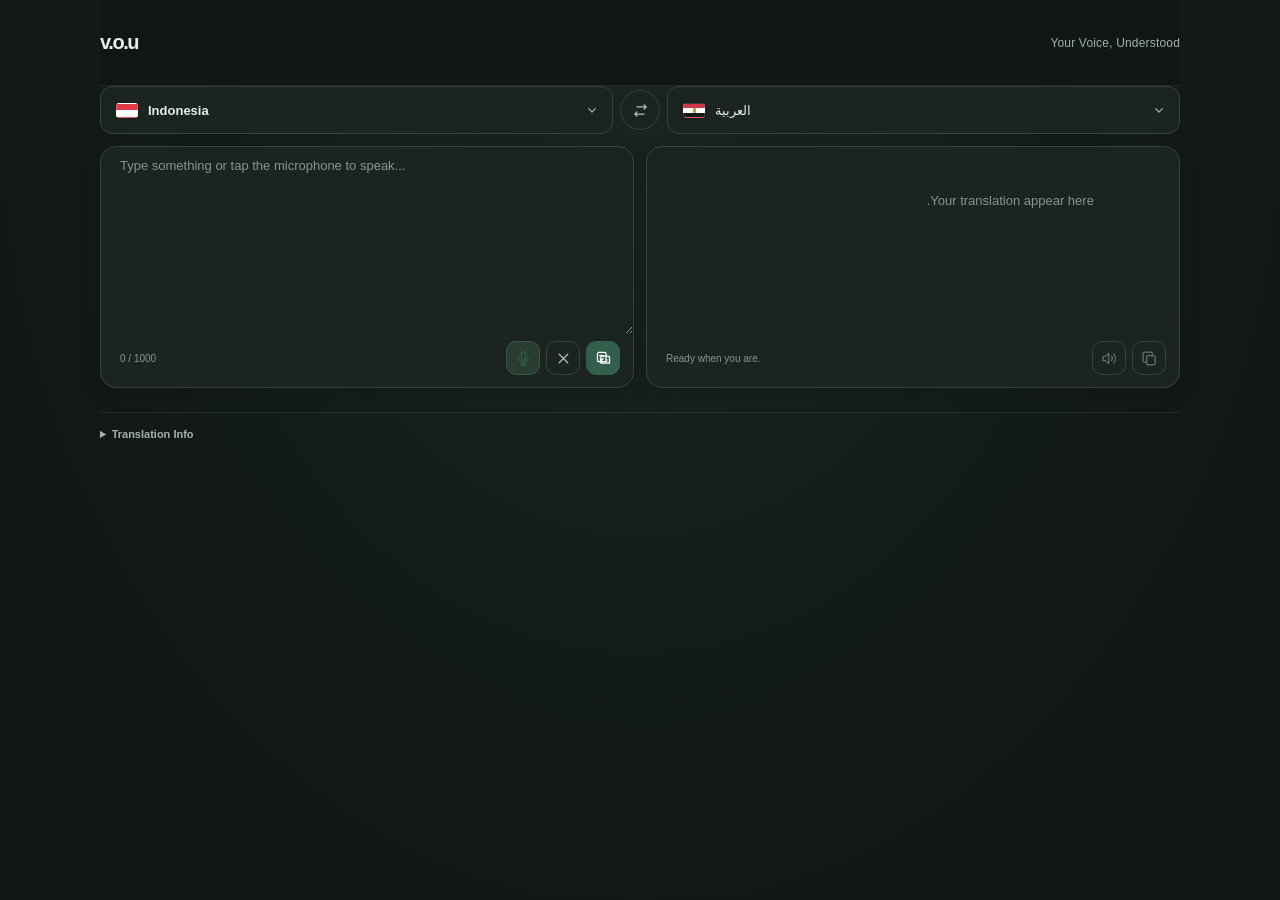
<file: index.html>
<!doctype html>
<html lang="en">
  <head>
    <meta charset="UTF-8" />
    <meta name="viewport" content="width=device-width, initial-scale=1.0" />
    <meta
      name="description"
      content="A free, open-source voice translator for Indonesian, Arabic, English, Chinese, Korean, and Japanese."
    />
    <meta name="theme-color" content="#111714" />
    <title>VOU Voice of Us</title>
    <link rel="stylesheet" href="app.css?v=7" />
    <script src="app.js?v=9" defer></script>
  </head>
  <body>
    <main class="app-shell">
      <header class="topbar">
        <a class="brand" href="./" aria-label="V.O.U home">
          <span>v.o.u</span>
        </a>
        <span class="topbar-note">Your Voice, Understood</span>
      </header>

        <div class="language-bar" aria-label="Translation languages">
          <div class="language-select">
            <span class="sr-only" id="source-language-label">from</span>
            <button
              class="language-picker-button"
              id="source-language-button"
              type="button"
              aria-haspopup="listbox"
              aria-expanded="false"
              aria-labelledby="source-language-label source-language-value"
            >
            <span class="language-flag flag-id" id="source-flag" aria-hidden="true"></span>
              <span id="source-language-value">Indonesia</span>
              <svg viewBox="0 0 24 24" aria-hidden="true">
                <path d="m7 10 5 5 5-5" />
              </svg>
            </button>
            <div class="language-options" id="source-language-options" role="listbox" aria-labelledby="source-language-label" hidden></div>
            <select id="source-language" aria-hidden="true" hidden>
              <option value="id">Indonesia</option>
              <option value="ar">العربية</option>
              <option value="en">English</option>
              <option value="zh">中文</option>
              <option value="ko">한국어</option>
              <option value="ja">日本語</option>
            </select>
          </div>
          <button
            class="swap-button"
            id="swap-languages"
            type="button"
            aria-label="Swap languages"
            title="Swap languages"
          >
            <svg viewBox="0 0 24 24" aria-hidden="true">
              <path d="M7 7h13m0 0-3-3m3 3-3 3M17 17H4m0 0 3 3m-3-3 3-3" />
            </svg>
          </button>
          <div class="language-select">
            <span class="sr-only" id="target-language-label">to</span>
            <button
              class="language-picker-button"
              id="target-language-button"
              type="button"
              aria-haspopup="listbox"
              aria-expanded="false"
              aria-labelledby="target-language-label target-language-value"
            >
            <span class="language-flag flag-eg" id="target-flag" aria-hidden="true"></span>
              <span id="target-language-value">العربية</span>
              <svg viewBox="0 0 24 24" aria-hidden="true">
                <path d="m7 10 5 5 5-5" />
              </svg>
            </button>
            <div class="language-options" id="target-language-options" role="listbox" aria-labelledby="target-language-label" hidden></div>
            <select id="target-language" aria-hidden="true" hidden>
              <option value="ar">العربية</option>
              <option value="id">Indonesia</option>
              <option value="en">English</option>
              <option value="zh">中文</option>
              <option value="ko">한국어</option>
              <option value="ja">日本語</option>
            </select>
          </div>
        </div>

        <div class="translation-grid">
          <section class="text-card input-card" aria-label="Text to translate">
            <textarea
              id="source-text"
              rows="5"
              maxlength="1000"
              placeholder="Type something or tap the microphone to speak..."
              aria-label="Text to translate"
              dir="auto"
            ></textarea>
            <div class="card-footer">
              <span class="character-count" id="character-count">0 / 1000</span>
              <div class="input-actions">
                <button
                  class="icon-button listen-button"
                  id="listen-button"
                  type="button"
                  aria-label="Start voice input"
                  title="Start voice input"
                >
                  <svg viewBox="0 0 24 24" aria-hidden="true">
                    <rect x="9" y="2.5" width="6" height="12" rx="3" />
                    <path d="M5.5 11.5a6.5 6.5 0 0 0 13 0M12 18v3.5m-4 0h8" />
                  </svg>
                </button>
                <button
                  class="icon-button clear-button"
                  id="clear-button"
                  type="button"
                  aria-label="Clear text"
                  title="Clear text"
                >
                  <svg viewBox="0 0 24 24" aria-hidden="true">
                    <path d="m6 6 12 12M18 6 6 18" />
                  </svg>
                </button>
                <button
                  class="icon-button translate-button"
                  id="translate-button"
                  type="button"
                  aria-label="Translate now"
                  title="Translate now"
                >
                  <span class="sr-only">Translate</span>
                  <svg viewBox="0 0 24 24" aria-hidden="true">
                    <path d="M3.5 5.5a2 2 0 0 1 2-2h8a2 2 0 0 1 2 2v11h-10a2 2 0 0 1-2-2zM8.5 8.5h10a2 2 0 0 1 2 2v8h-11a2 2 0 0 1-2-2zM6.5 8h6M9.5 7v2m-2 3 2 2 2-2m-2 2v2" />
                    <text x="14" y="17" fill="currentColor" stroke="none" font-size="6" font-weight="700">文</text>
                  </svg>
                </button>
              </div>
            </div>
          </section>

          <section class="text-card output-card" aria-label="Translation">
            <div
              class="translation-output"
              id="translation-output"
              role="status"
              aria-live="polite"
              dir="auto"
              lang="ar"
            >
              <span class="placeholder">Your translation appear here.</span>
            </div>
            <div
              class="pronunciation-output"
              id="pronunciation-output"
              role="status"
              aria-live="polite"
              lang="en"
              dir="ltr"
              hidden
            ></div>
            <div class="card-footer">
              <span class="status-message" id="status-message">Ready when you are.</span>
              <div class="output-actions">
                <button
                  class="icon-button"
                  id="speak-button"
                  type="button"
                  aria-label="Read translation aloud"
                  title="Read translation aloud"
                  disabled
                >
                  <svg viewBox="0 0 24 24" aria-hidden="true">
                    <path d="M11 5 6 9H3v6h3l5 4V5Zm4 4a5 5 0 0 1 0 6m3-9a9 9 0 0 1 0 12" />
                  </svg>
                </button>
                <button
                  class="icon-button"
                  id="copy-button"
                  type="button"
                  aria-label="Copy translation"
                  title="Copy translation"
                  disabled
                >
                  <svg viewBox="0 0 24 24" aria-hidden="true">
                    <rect x="8" y="8" width="12" height="13" rx="2" />
                    <path d="M16 8V5a2 2 0 0 0-2-2H5a2 2 0 0 0-2 2v10a2 2 0 0 0 2 2h3" />
                  </svg>
                </button>
              </div>
            </div>
          </section>
        </div>

        <details class="settings">
          <summary>Translation Info</summary>
          <div class="settings-fields">
            <p>irsamrhmtysf.github.io</p>
            <p>
              Translation tries MyMemory, then Google Translate, then the
              optional LibreTranslate server below. Text may be sent to these
              services when needed.
            </p>
            <label>
              LibreTranslate server
              <span class="optional-label">(optional)</span>
              <input
                id="libretranslate-url"
                type="url"
                inputmode="url"
                placeholder="https://libretranslate.com"
                aria-label="LibreTranslate server URL"
              />
            </label>
            <label>
              LibreTranslate API key
              <span class="optional-label">(optional)</span>
              <input
                id="libretranslate-key"
                type="password"
                autocomplete="off"
                placeholder="Needed by the default hosted server"
                aria-label="LibreTranslate API key"
              />
            </label>
            <p>
              The key is kept in this tab and sent only to the server above if
              both automatic providers fail. The default hosted server
              requires a key; you can use a self-hosted server instead.
            </p>
          </div>
        </details>
      </section>
    </main>
  </body>
</html>
</file>
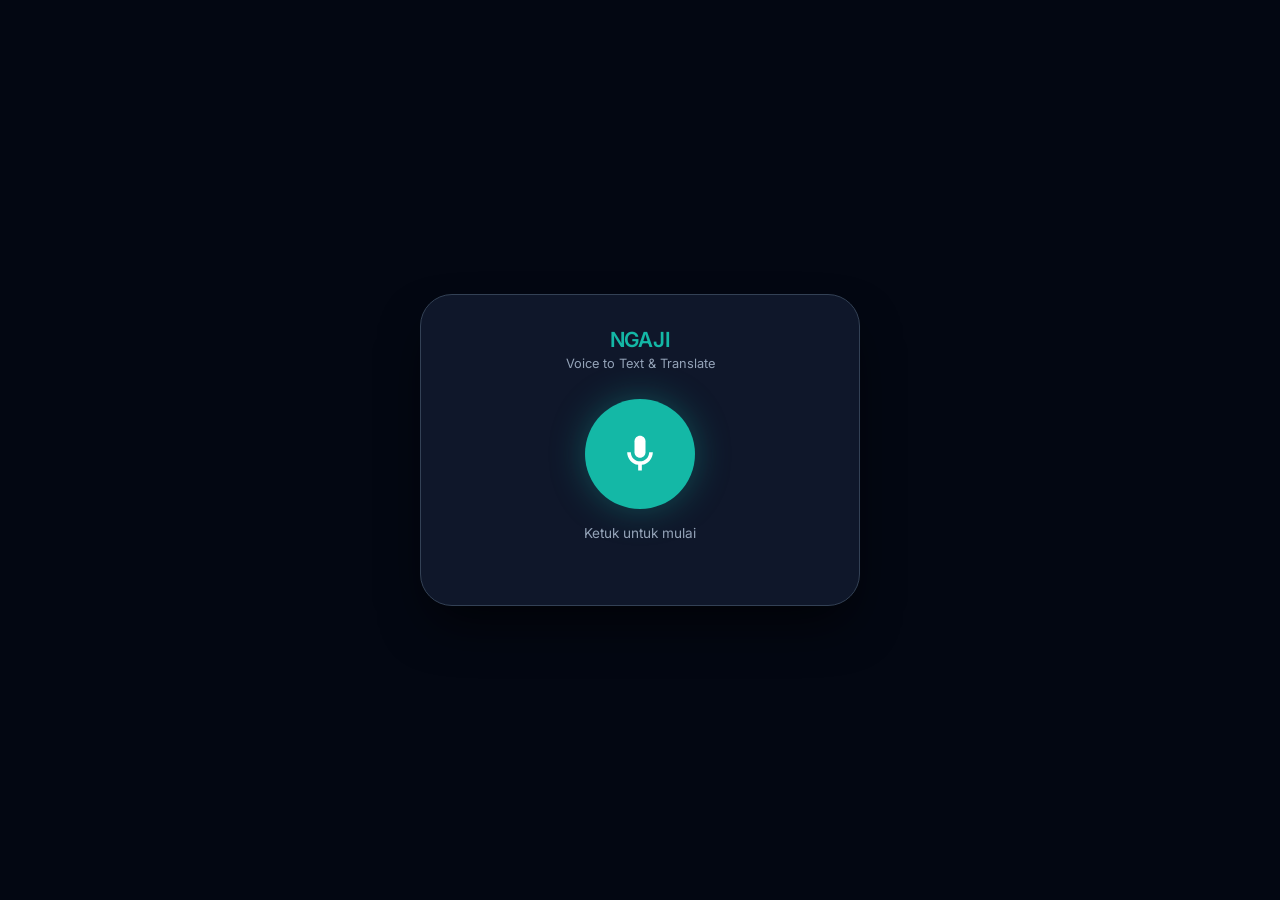
<file: ngaji.html>
<!DOCTYPE html>
<html lang="id" dir="rtl">
<head>
    <meta charset="UTF-8">
    <meta name="viewport" content="width=device-width, initial-scale=1.0">
    <title>ngaji - Voice to Text & Translate</title>
    <link href="https://fonts.googleapis.com/css2?family=Amiri:wght@400;700&family=Inter:wght@300;400;500;600&display=swap" rel="stylesheet">
    <style>
        :root {
            --bg: #030712;
            --surface: #0f172a;
            --card: #1e293b;
            --primary: #14b8a6;
            --primary-hover: #0d9488;
            --text: #f8fafc;
            --text-muted: #94a3b8;
            --border: #334155;
            --danger: #ef4444;
            --danger-hover: #dc2626;
            --success: #22c55e;
        }

        * { box-sizing: border-box; margin: 0; padding: 0; }

        body {
            font-family: 'Inter', sans-serif;
            background-color: var(--bg);
            color: var(--text);
            min-height: 100vh;
            display: flex;
            justify-content: center;
            align-items: center;
            padding: 20px;
        }

        .container {
            width: 100%;
            max-width: 440px;
            background: var(--surface);
            border-radius: 32px;
            border: 1px solid var(--border);
            padding: 32px 24px;
            box-shadow: 0 25px 50px -12px rgba(0, 0, 0, 0.7);
            text-align: center;
        }

        .app-header {
            margin-bottom: 28px;
        }
        h1 { font-size: 1.3rem; color: var(--primary); margin-bottom: 4px; font-weight: 600; letter-spacing: -0.3px; }
        p.subtitle { font-size: 0.8rem; color: var(--text-muted); }

        .mic-section {
            display: flex;
            flex-direction: column;
            align-items: center;
            margin-bottom: 28px;
        }

        .mic-btn {
            width: 110px;
            height: 110px;
            border-radius: 50%;
            background: var(--primary);
            border: none;
            color: white;
            cursor: pointer;
            box-shadow: 0 0 35px rgba(20, 184, 166, 0.35);
            transition: all 0.3s cubic-bezier(0.4, 0, 0.2, 1);
            display: flex;
            align-items: center;
            justify-content: center;
            margin-bottom: 16px;
        }

        .mic-btn:hover {
            background: var(--primary-hover);
            transform: scale(1.05);
        }

        .mic-btn svg {
            width: 44px;
            height: 44px;
            fill: currentColor;
            transition: transform 0.2s;
        }

        .mic-btn.recording {
            background: var(--danger);
            box-shadow: 0 0 40px rgba(239, 68, 68, 0.6);
            animation: pulse 1.5s infinite;
        }

        @keyframes pulse {
            0% { box-shadow: 0 0 0 0 rgba(239, 68, 68, 0.7); }
            70% { box-shadow: 0 0 0 26px rgba(239, 68, 68, 0); }
            100% { box-shadow: 0 0 0 0 rgba(239, 68, 68, 0); }
        }

        .status { 
            font-size: 0.85rem; 
            color: var(--text-muted); 
            min-height: 20px; 
            font-weight: 400;
        }

        .result-box {
            background: var(--card);
            border-radius: 20px;
            border: 1px solid var(--border);
            padding: 20px;
            text-align: start;
            display: none;
            animation: fadeIn 0.3s ease-in-out;
        }

        @keyframes fadeIn {
            from { opacity: 0; transform: translateY(10px); }
            to { opacity: 1; transform: translateY(0); }
        }

        .result-section {
            margin-bottom: 18px;
        }
        .result-section:last-child {
            margin-bottom: 0;
        }

        .label { 
            font-size: 0.7rem; 
            color: var(--text-muted); 
            text-transform: uppercase; 
            margin-bottom: 8px; 
            display: flex; 
            justify-content: space-between; 
            align-items: center; 
            font-weight: 600;
            letter-spacing: 0.5px;
        }

        .arabic-output {
            font-family: 'Amiri', serif;
            font-size: 1.6rem;
            line-height: 1.9;
            text-align: right;
            direction: rtl;
            color: #ffffff;
            padding-bottom: 12px;
            border-bottom: 1px solid var(--border);
        }

        .translation-wrapper {
            direction: ltr;
            text-align: left;
            background: rgba(3, 7, 18, 0.4);
            padding: 12px 14px;
            border-radius: 12px;
            border: 1px solid rgba(51, 65, 85, 0.4);
        }

        .translation-output {
            font-size: 0.95rem;
            color: #cbd5e1;
            line-height: 1.6;
        }

        /* مجموعة الأزرار الثانوية (صوت + نسخ) */
        .actions-group {
            display: flex;
            gap: 6px;
        }

        .icon-btn {
            background: rgba(20, 184, 166, 0.1);
            border: 1px solid rgba(20, 184, 166, 0.25);
            color: var(--primary);
            cursor: pointer;
            width: 30px;
            height: 30px;
            border-radius: 50%;
            display: inline-flex;
            align-items: center;
            justify-content: center;
            transition: all 0.2s;
        }

        .icon-btn svg {
            width: 15px;
            height: 15px;
            fill: currentColor;
        }

        .icon-btn:hover {
            background: rgba(20, 184, 166, 0.25);
            transform: scale(1.05);
        }

        .icon-btn.success {
            background: rgba(34, 197, 94, 0.2);
            border-color: rgba(34, 197, 94, 0.4);
            color: var(--success);
        }
    </style>
</head>
<body>

<div class="container">
    <div class="app-header">
        <h1>NGAJI</h1>
        <p class="subtitle">Voice to Text & Translate</p>
    </div>

    <div class="mic-section">
        <button id="micBtn" class="mic-btn" onclick="toggleRecording()" aria-label="Mulai Merekam">
            <svg id="micIcon" viewBox="0 0 24 24">
                <path d="M12 14c1.66 0 3-1.34 3-3V5c0-1.66-1.34-3-3-3S9 3.34 9 5v6c0 1.66 1.34 3 3 3z"/>
                <path d="M17 11c0 2.76-2.24 5-5 5s-5-2.24-5-5H5c0 3.53 2.61 6.43 6 6.92V21h2v-3.08c3.39-.49 6-3.39 6-6.92h-2z"/>
            </svg>
        </button>
        <div id="status" class="status">Ketuk untuk mulai</div>
    </div>

    <div id="resultBox" class="result-box">
        <div class="result-section">
            <div class="label">
                <span>Teks Arab</span>
            </div>
            <div id="arabicText" class="arabic-output">-</div>
        </div>
        
        <div class="result-section" style="margin-top: 14px;">
            <div class="label">
                <span>Terjemahan</span>
                <div class="actions-group">
                    <!-- زر الاستماع -->
                    <button class="icon-btn" onclick="speakTranslation()" aria-label="Dengar Suara">
                        <svg viewBox="0 0 24 24">
                            <path d="M3 9v6h4l5 5V4L7 9H3zm13.5 3c0-1.77-1.02-3.29-2.5-4.03v8.05c1.48-.73 2.5-2.25 2.5-4.02zM14 3.23v2.06c2.89.86 5 3.54 5 6.71s-2.11 5.85-5 6.71v2.06c4.01-.91 7-4.49 7-8.77s-2.99-7.86-7-8.77z"/>
                        </svg>
                    </button>
                    <!-- زر النسخ السريع -->
                    <button id="copyBtn" class="icon-btn" onclick="copyTranslation()" aria-label="Salin Teks">
                        <svg id="copyIcon" viewBox="0 0 24 24">
                            <path d="M16 1H4c-1.1 0-2 .9-2 2v14h2V3h12V1zm3 4H8c-1.1 0-2 .9-2 2v14c0 1.1.9 2 2 2h11c1.1 0 2-.9 2-2V7c0-1.1-.9-2-2-2zm0 16H8V7h11v14z"/>
                        </svg>
                    </button>
                </div>
            </div>
            <div class="translation-wrapper">
                <div id="translationText" class="translation-output">-</div>
            </div>
        </div>
    </div>
</div>

<script>
    let isRecording = false;
    let recognition = null;
    let lastTranslatedText = "";

    // استرجاع آخر نتيجة محفوظة عند فتح التطبيق (Local Persistence)
    window.addEventListener('DOMContentLoaded', () => {
        const savedArabic = localStorage.getItem('recit_arabic');
        const savedTrans = localStorage.getItem('recit_trans');
        if (savedArabic && savedTrans) {
            document.getElementById('arabicText').innerText = savedArabic;
            document.getElementById('translationText').innerText = savedTrans;
            lastTranslatedText = savedTrans;
            document.getElementById('resultBox').style.display = 'block';
            document.getElementById('status').innerText = "Riwayat terakhir dimuat";
        }
    });

    function toggleRecording() {
        const status = document.getElementById('status');
        const resultBox = document.getElementById('resultBox');

        const SpeechRecognition = window.SpeechRecognition || window.webkitSpeechRecognition;
        if (!SpeechRecognition) {
            status.innerText = "Browser tidak mendukung.";
            return;
        }

        if (!isRecording) {
            try {
                recognition = new SpeechRecognition();
                recognition.lang = 'ar-SA';
                recognition.interimResults = false;
                recognition.maxAlternatives = 1;

                recognition.onstart = function() {
                    isRecording = true;
                    updateRecordingUI(true);
                    status.innerText = "Mendengarkan...";
                    resultBox.style.display = 'none';
                };

                recognition.onresult = async function(event) {
                    let arabicTranscript = event.results[0][0].transcript;
                    document.getElementById('arabicText').innerText = arabicTranscript;
                    status.innerText = "Menerjemahkan...";

                    let translatedText = await fetchDynamicTranslation(arabicTranscript);
                    lastTranslatedText = translatedText;
                    
                    document.getElementById('translationText').innerText = translatedText;
                    resultBox.style.display = 'block';
                    status.innerText = "Selesai";

                    // حفظ في التخزين المحلي
                    localStorage.setItem('recit_arabic', arabicTranscript);
                    localStorage.setItem('recit_trans', translatedText);
                };

                recognition.onerror = function(event) {
                    status.innerText = "Gagal mendengarkan. Coba lagi.";
                    stopState();
                };

                recognition.onend = function() {
                    stopState();
                };

                recognition.start();
            } catch (e) {
                status.innerText = "Error mikrofon.";
                stopState();
            }
        } else {
            if (recognition) {
                recognition.stop();
            }
            stopState();
        }
    }

    function updateRecordingUI(recording) {
        const btn = document.getElementById('micBtn');
        const micIcon = document.getElementById('micIcon');
        if (recording) {
            btn.classList.add('recording');
            micIcon.innerHTML = '<path d="M6 6h12v12H6z"/>';
        } else {
            btn.classList.remove('recording');
            micIcon.innerHTML = '<path d="M12 14c1.66 0 3-1.34 3-3V5c0-1.66-1.34-3-3-3S9 3.34 9 5v6c0 1.66 1.34 3 3 3z"/><path d="M17 11c0 2.76-2.24 5-5 5s-5-2.24-5-5H5c0 3.53 2.61 6.43 6 6.92V21h2v-3.08c3.39-.49 6-3.39 6-6.92h-2z"/>';
        }
    }

    function stopState() {
        isRecording = false;
        updateRecordingUI(false);
    }

    async function fetchDynamicTranslation(text) {
        try {
            let url = `https://api.mymemory.translated.net/get?q=${encodeURIComponent(text)}&langpair=ar|id`;
            let response = await fetch(url);
            let data = await response.json();
            if (data && data.responseData && data.responseData.translatedText) {
                return data.responseData.translatedText;
            }
            return "Gagal mendapatkan terjemahan.";
        } catch (error) {
            return "Kesalahan jaringan.";
        }
    }

    function speakTranslation() {
        if (!lastTranslatedText) return;
        window.speechSynthesis.cancel();
        let utterance = new SpeechSynthesisUtterance(lastTranslatedText);
        utterance.lang = 'id-ID';
        window.speechSynthesis.speak(utterance);
    }

    function copyTranslation() {
        if (!lastTranslatedText) return;
        navigator.clipboard.writeText(lastTranslatedText).then(() => {
            const copyBtn = document.getElementById('copyBtn');
            const copyIcon = document.getElementById('copyIcon');
            
            copyBtn.classList.add('success');
            // تحويل أيقونة النسخ إلى علامة صح مؤقتاً
            copyIcon.innerHTML = '<path d="M9 16.2l-3.5-3.5L4.1 14.1l4.9 4.9L20.3 7.7l-1.4-1.4z"/>';
            
            setTimeout(() => {
                copyBtn.classList.remove('success');
                copyIcon.innerHTML = '<path d="M16 1H4c-1.1 0-2 .9-2 2v14h2V3h12V1zm3 4H8c-1.1 0-2 .9-2 2v14c0 1.1.9 2 2 2h11c1.1 0 2-.9 2-2V7c0-1.1-.9-2-2-2zm0 16H8V7h11v14z"/>';
            }, 2000);
        });
    }
</script>

</body>
</html>
</file>
<file: app.css>
:root {
  color-scheme: dark;
  font-family: "Segoe UI", Arial, sans-serif;
  color: #e7eee9;
  background: #111714;
  font-synthesis: none;
  text-rendering: optimizeLegibility;
  -webkit-font-smoothing: antialiased;
  -moz-osx-font-smoothing: grayscale;
  font-optical-sizing: auto;
  font-weight: 400;

  --ink: #e7eee9;
  --muted: #a4b2a9;
  --line: #34443a;
  --green: #315f4c;
  --green-dark: #254a3a;
  --green-light: #293d31;
  --surface: #1b2420;
  --surface-hover: #243129;
  --white: #fff;
}

* {
  box-sizing: border-box;
}

body {
  min-width: 320px;
  min-height: 100vh;
  margin: 0;
  background:
    radial-gradient(ellipse at 50% 8%, rgba(50, 78, 61, 0.25), transparent 42rem),
    #111714;
}

button,
select,
textarea,
input {
  font: inherit;
}

button,
select {
  -webkit-tap-highlight-color: transparent;
}

svg {
  fill: none;
  stroke: currentColor;
  stroke-linecap: round;
  stroke-linejoin: round;
  stroke-width: 1.8;
}

button:focus-visible,
select:focus-visible,
textarea:focus-visible,
input:focus-visible,
summary:focus-visible {
  outline: 3px solid rgba(120, 177, 140, 0.35);
  outline-offset: 3px;
}

.app-shell {
  width: min(100% - 48px, 1080px);
  min-height: 100vh;
  margin: 0 auto;
}

.topbar {
  position: sticky;
  top: 0;
  z-index: 10;
  height: 86px;
  display: flex;
  align-items: center;
  justify-content: space-between;
  border-bottom: 1px solid rgba(220, 240, 225, 0.08);
  background: rgba(17, 23, 20, 0.96);
  backdrop-filter: blur(14px);
}

.brand {
  display: inline-flex;
  align-items: center;
  gap: 10px;
  color: var(--ink);
  font-family: "Segoe UI", Arial, sans-serif;
  font-size: 20px;
  font-weight: 800;
  letter-spacing: -0.07em;
  text-decoration: none;
}

.brand-mark {
  display: grid;
  width: 33px;
  height: 33px;
  place-items: center;
  border-radius: 11px;
  background: var(--green);
  color: #fff;
  font-size: 20px;
  letter-spacing: -0.08em;
}

.topbar-note {
  color: var(--muted);
  font-size: 12px;
  letter-spacing: 0.015em;
}

.translator {
  width: min(100%, 900px);
  margin: 0 auto;
  padding: 68px 0 32px;
}

.intro {
  margin-bottom: 34px;
  text-align: center;
}

.eyebrow {
  display: inline-flex;
  align-items: center;
  gap: 8px;
  margin: 0 0 14px;
  color: #a9d1b6;
  font-size: 10px;
  font-weight: 700;
  letter-spacing: 0.16em;
}

.eyebrow span {
  width: 6px;
  height: 6px;
  border-radius: 50%;
  background: #80a28e;
}

h1 {
  margin: 0;
  font-family: "Segoe UI", Arial, sans-serif;
  font-size: clamp(36px, 5vw, 52px);
  font-weight: 600;
  letter-spacing: -0.065em;
  line-height: 1.13;
}

.intro-copy {
  margin: 14px 0 0;
  color: #a4b2a9;
  font-size: 14px;
  line-height: 1.6;
}

.language-bar {
  display: grid;
  grid-template-columns: minmax(0, 1fr) 40px minmax(0, 1fr);
  align-items: center;
  gap: 7px;
  margin-bottom: 12px;
}

.language-select {
  position: relative;
  display: block;
  min-width: 0;
}

.language-picker-button {
  display: flex;
  width: 100%;
  height: 48px;
  align-items: center;
  gap: 10px;
  padding: 0 12px 0 15px;
  border: 1px solid var(--line);
  border-radius: 12px;
  background: var(--surface);
  color: var(--ink);
  cursor: pointer;
  font-size: 13px;
  font-weight: 600;
  text-align: left;
}

.language-picker-button:hover,
.language-picker-button[aria-expanded="true"] {
  border-color: #547562;
  background: var(--surface-hover);
}

.language-picker-button > span:nth-child(2) {
  min-width: 0;
  flex: 1;
  overflow: hidden;
  text-overflow: ellipsis;
  white-space: nowrap;
}

.language-picker-button svg {
  width: 16px;
  height: 16px;
  flex: 0 0 auto;
  color: var(--muted);
}

.language-options {
  position: absolute;
  z-index: 20;
  top: calc(100% + 6px);
  right: 0;
  left: 0;
  max-height: 280px;
  overflow-y: auto;
  padding: 5px;
  border: 1px solid var(--line);
  border-radius: 12px;
  background: #1b2420;
  box-shadow: 0 12px 28px rgba(0, 0, 0, 0.35);
}

.language-options[hidden] {
  display: none;
}

.language-option {
  display: flex;
  min-height: 40px;
  align-items: center;
  gap: 10px;
  padding: 0 10px;
  border-radius: 8px;
  color: var(--ink);
  cursor: pointer;
  font-size: 13px;
}

.language-option:hover,
.language-option:focus-visible,
.language-option[aria-selected="true"] {
  background: var(--surface-hover);
  outline: 0;
}

.language-option[aria-selected="true"] {
  color: #a9d1b6;
}

.language-flag {
  position: relative;
  display: inline-block;
  width: 22px;
  height: 15px;
  flex: 0 0 auto;
  overflow: hidden;
  border: 1px solid rgba(255, 255, 255, 0.16);
  border-radius: 3px;
  box-shadow: 0 1px 3px rgba(0, 0, 0, 0.25);
  vertical-align: middle;
}

.flag-id {
  background: linear-gradient(to bottom, #e33846 0 50%, #fff 50% 100%);
}

.flag-eg {
  background: linear-gradient(to bottom, #ce3546 0 33.3%, #fff 33.3% 66.6%, #171b18 66.6% 100%);
}

.flag-eg::after {
  position: absolute;
  top: 4px;
  left: 9px;
  width: 3px;
  height: 5px;
  border-radius: 1px;
  background: #c59a42;
  content: "";
}

.flag-us {
  background: repeating-linear-gradient(to bottom, #c93b4d 0 2px, #fff 2px 4px);
}

.flag-us::before {
  position: absolute;
  top: 0;
  left: 0;
  width: 10px;
  height: 8px;
  background: #31518a;
  content: "";
}

.flag-cn {
  background: #d9363e;
}

.flag-cn::after {
  position: absolute;
  top: -2px;
  left: 3px;
  color: #f7d45b;
  content: "★";
  font-size: 9px;
  line-height: 15px;
}

.flag-kr {
  background:
    radial-gradient(ellipse at 50% 38%, #ce3546 0 24%, transparent 26%),
    radial-gradient(ellipse at 50% 62%, #31518a 0 24%, transparent 26%),
    #fff;
}

.flag-jp {
  background: radial-gradient(circle at center, #c93b4d 0 4px, transparent 4.5px), #fff;
}

.swap-button,
.icon-button {
  display: inline-grid;
  flex: 0 0 auto;
  place-items: center;
  border: 1px solid var(--line);
  background: var(--surface);
  color: #b2c0b7;
  cursor: pointer;
  transition: color 140ms ease, border-color 140ms ease, background 140ms ease;
}

.swap-button {
  width: 40px;
  height: 40px;
  justify-self: center;
  border-radius: 50%;
}

.swap-button:hover,
.icon-button:hover:not(:disabled) {
  border-color: #547562;
  background: var(--surface-hover);
  color: #a9d1b6;
}

.swap-button svg {
  width: 17px;
  height: 17px;
}

.card-language {
  display: inline-flex;
  align-items: center;
  gap: 8px;
}

.clear-button,
.translate-button {
  width: 40px;
  height: 40px;
  padding: 0;
  border-radius: 12px;
}

.clear-button {
  border: 1px solid var(--line);
  background: var(--surface);
  color: #b2c0b7;
}

.clear-button:hover:not(:disabled) {
  border-color: #744740;
  background: #382723;
  color: #f09a91;
}

.translate-button {
  border: 1px solid var(--green);
  background: var(--green);
  color: var(--white);
}

.translate-button:hover:not(:disabled) {
  border-color: #3f735b;
  background: #3f735b;
}

.clear-button svg,
.translate-button svg {
  width: 18px;
  height: 18px;
}

.translate-button:disabled {
  cursor: progress;
  opacity: 0.68;
}

.translate-button:disabled svg {
  animation: spin 1.2s linear infinite;
}

@keyframes spin {
  to {
    transform: rotate(360deg);
  }
}

.translation-grid {
  display: grid;
  grid-template-columns: 1fr 1fr;
  gap: 12px;
}

.text-card {
  display: flex;
  min-width: 0;
  min-height: 242px;
  flex-direction: column;
  border: 1px solid var(--line);
  border-radius: 16px;
  background: var(--surface);
  box-shadow: 0 5px 20px rgba(0, 0, 0, 0.12);
}

.card-heading {
  display: flex;
  align-items: center;
  justify-content: space-between;
  gap: 10px;
  padding: 17px 19px 10px;
  color: #d6e0d9;
  font-size: 12px;
  font-weight: 600;
}

.card-hint {
  color: #87968c;
  font-size: 9px;
  font-weight: 700;
  letter-spacing: 0.12em;
}

textarea {
  width: 100%;
  min-height: 139px;
  flex: 1;
  resize: vertical;
  padding: 8px 19px;
  border: 0;
  background: transparent;
  color: var(--ink);
  font-size: 15px;
  line-height: 1.65;
}

textarea::placeholder {
  color: #87968c;
  font-size: 13px;
}

textarea:focus-visible {
  outline: 0;
}

.text-card:focus-within {
  border-color: #547562;
  box-shadow: 0 0 0 3px rgba(120, 177, 140, 0.09);
}

.translation-output {
  min-height: 147px;
  flex: 1;
  padding: 8px 19px;
  color: #d6e8da;
  font-size: 17px;
  line-height: 1.75;
  overflow-wrap: anywhere;
  white-space: pre-wrap;
}

.pronunciation-output {
  margin: 0 19px 14px;
  color: #a9d1b6;
  font-size: 14px;
  line-height: 1.5;
  overflow-wrap: anywhere;
}

.pronunciation-output[hidden] {
  display: none;
}

.pronunciation-label {
  display: block;
  margin-bottom: 3px;
  color: #87968c;
  font-size: 9px;
  font-weight: 700;
  letter-spacing: 0.12em;
  text-transform: uppercase;
}

.placeholder {
  color: #87968c;
  font-size: 13px;
}

.card-footer {
  display: flex;
  min-height: 51px;
  align-items: center;
  justify-content: space-between;
  gap: 12px;
  padding: 7px 13px 12px 19px;
}

.input-actions {
  display: flex;
  gap: 6px;
}

.character-count,
.status-message {
  min-width: 0;
  color: #89968d;
  font-size: 10px;
}

.status-message {
  overflow: hidden;
  text-overflow: ellipsis;
  white-space: nowrap;
}

.status-message[data-state="error"] {
  color: #f09a91;
}

.status-message[data-state="working"] {
  color: #a9d1b6;
}

.output-actions {
  display: flex;
  gap: 6px;
}

.icon-button {
  width: 34px;
  height: 34px;
  border-radius: 10px;
}

.icon-button svg {
  width: 17px;
  height: 17px;
}

.icon-button:disabled {
  color: #657168;
  cursor: not-allowed;
}

.listen-button {
  border-color: #3c5745;
  background: var(--green-light);
  color: var(--green);
}

.listen-button:hover:not(:disabled) {
  border-color: #4c6d57;
  background: #304a38;
}

.listen-button.is-listening {
  border-color: #744740;
  background: #382723;
  color: #f09a91;
  animation: pulse 1.5s ease-out infinite;
}

.icon-button.is-speaking {
  border-color: #547562;
  background: #293d31;
  color: #a9d1b6;
  animation: speaking-pulse 1.2s ease-in-out infinite;
}

@keyframes pulse {
  50% {
    box-shadow: 0 0 0 5px rgba(165, 67, 67, 0.09);
  }
}

@keyframes speaking-pulse {
  50% {
    box-shadow: 0 0 0 5px rgba(120, 177, 140, 0.14);
    transform: scale(1.06);
  }
}

.settings {
  margin-top: 24px;
  border-top: 1px solid rgba(220, 240, 225, 0.08);
}

.settings summary {
  width: fit-content;
  padding: 15px 0 7px;
  color: #a4b2a9;
  cursor: pointer;
  font-size: 11px;
  font-weight: 600;
}

.settings-fields {
  display: grid;
  grid-template-columns: 1fr 1fr;
  gap: 13px;
  padding: 9px 0 0;
}

.settings-fields label {
  display: grid;
  gap: 6px;
  color: #c2cdc5;
  font-size: 11px;
  font-weight: 600;
}

.settings-fields input {
  width: 100%;
  height: 38px;
  padding: 0 10px;
  border: 1px solid var(--line);
  border-radius: 8px;
  background: var(--surface);
  color: var(--ink);
  font-size: 12px;
}

.optional-label,
.settings-fields p {
  color: #89968d;
  font-weight: 400;
}

.settings-fields p {
  grid-column: 1 / -1;
  margin: 0;
  font-size: 10px;
  line-height: 1.6;
}

.app-footer {
  display: flex;
  align-items: center;
  justify-content: center;
  gap: 9px;
  margin-top: 29px;
  color: #89968d;
  font-size: 10px;
  line-height: 1.5;
  text-align: center;
}

.footer-dot {
  width: 3px;
  height: 3px;
  flex: 0 0 auto;
  border-radius: 50%;
  background: #647168;
}

.sr-only {
  position: absolute;
  width: 1px;
  height: 1px;
  overflow: hidden;
  clip: rect(0, 0, 0, 0);
  white-space: nowrap;
  clip-path: inset(50%);
}

@media (max-width: 640px) {
  .app-shell {
    width: min(100% - 32px, 480px);
  }

  .topbar {
    height: 60px;
  }

  .topbar-note {
    max-width: 150px;
    font-size: 10px;
    text-align: right;
  }

  .translator {
    padding-top: 48px;
  }

  .intro {
    margin-bottom: 27px;
  }

  .intro-copy {
    max-width: 320px;
    margin-right: auto;
    margin-left: auto;
    font-size: 13px;
  }

  .language-bar {
    grid-template-columns: minmax(0, 1fr) 34px minmax(0, 1fr);
    gap: 4px;
  }

  .language-picker-button {
    height: 44px;
    gap: 7px;
    padding-right: 8px;
    padding-left: 9px;
    font-size: 11px;
  }

  .swap-button {
    width: 34px;
    height: 34px;
  }

  .language-picker-button > .language-flag,
  .language-option > .language-flag {
    width: 20px;
    height: 14px;
  }

  .clear-button,
  .translate-button {
    width: 36px;
    height: 36px;
    border-radius: 10px;
  }

  .translation-grid {
    grid-template-columns: 1fr;
    gap: 10px;
  }

  .text-card {
    min-height: 205px;
  }

  textarea {
    min-height: 106px;
  }

  .translation-output {
    min-height: 112px;
  }

  .action-row {
    justify-content: space-between;
  }

  .settings-fields {
    grid-template-columns: 1fr;
  }

  .settings-fields p {
    grid-column: auto;
  }

  .app-footer {
    flex-wrap: wrap;
    gap: 5px 8px;
    margin-top: 25px;
  }
}

@media (prefers-reduced-motion: reduce) {
  *,
  *::before,
  *::after {
    scroll-behavior: auto !important;
    animation-duration: 0.01ms !important;
    animation-iteration-count: 1 !important;
    transition-duration: 0.01ms !important;
  }
}
</file>
